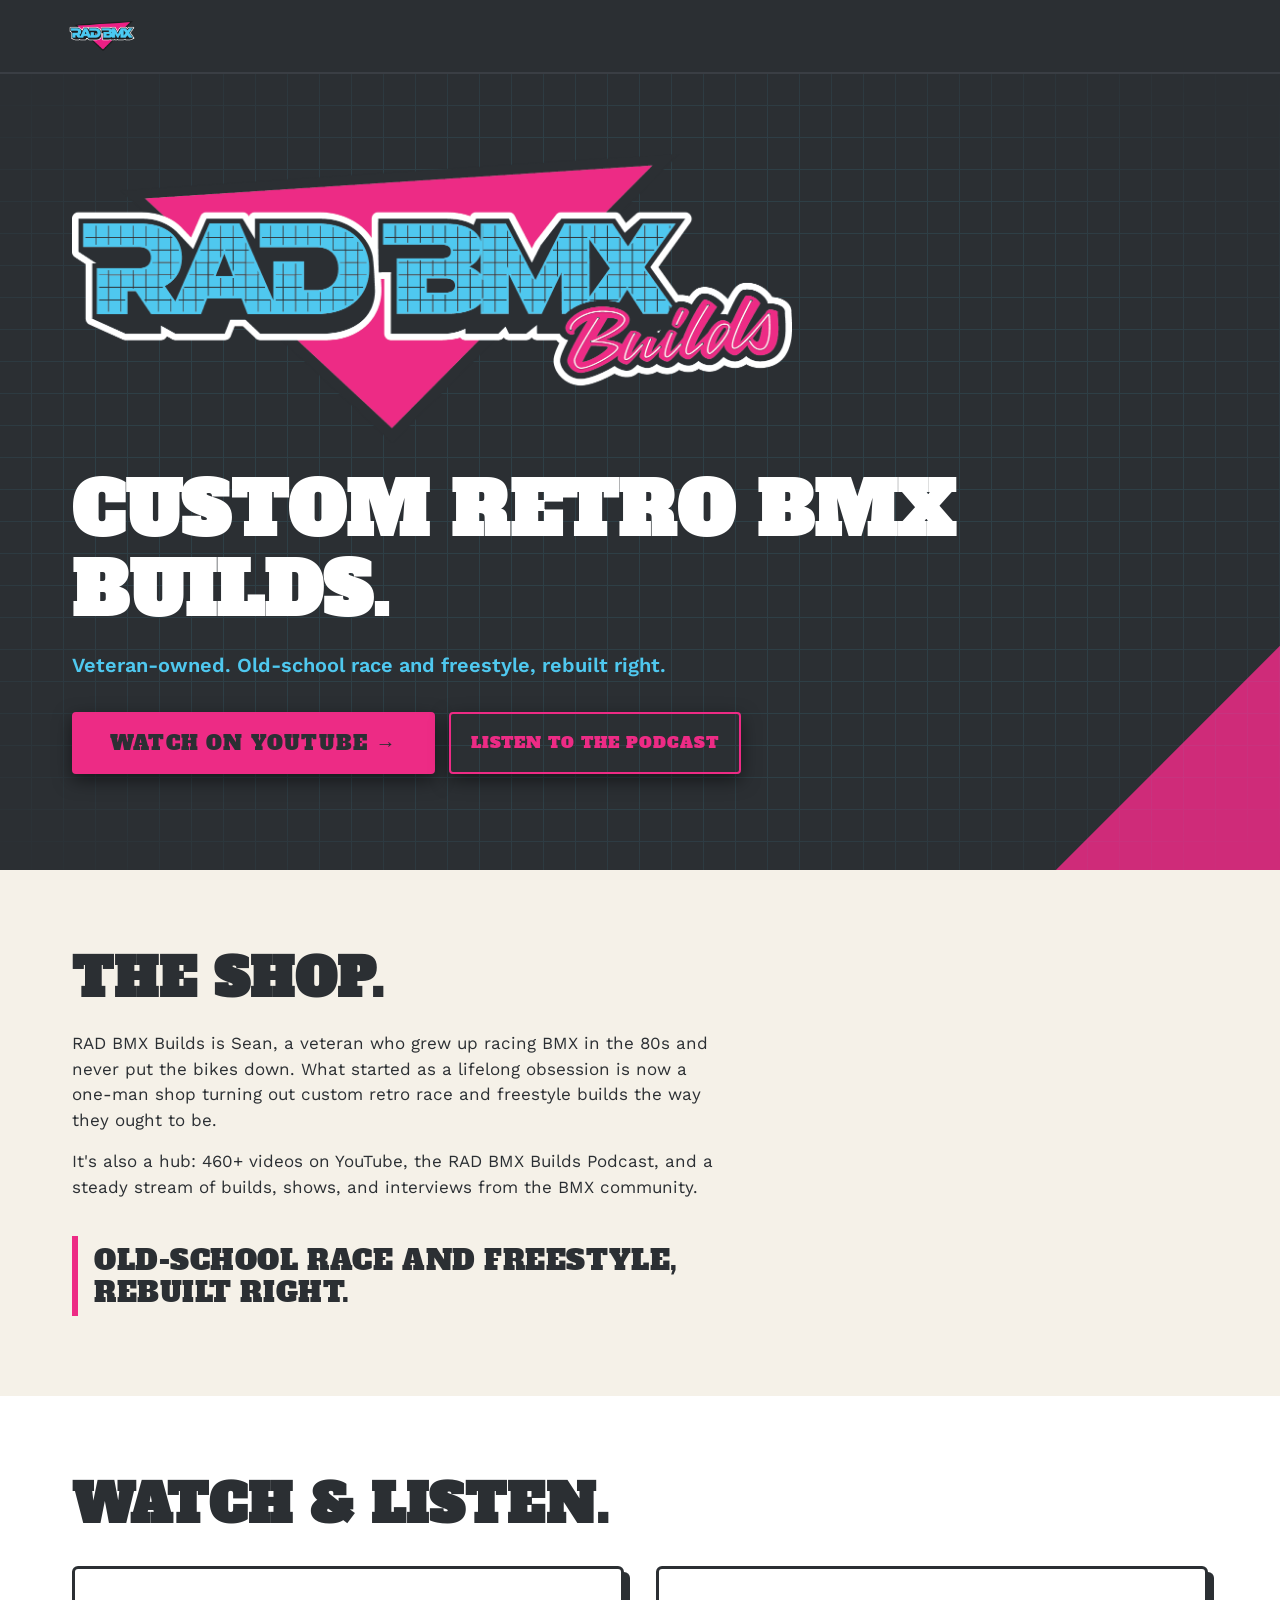
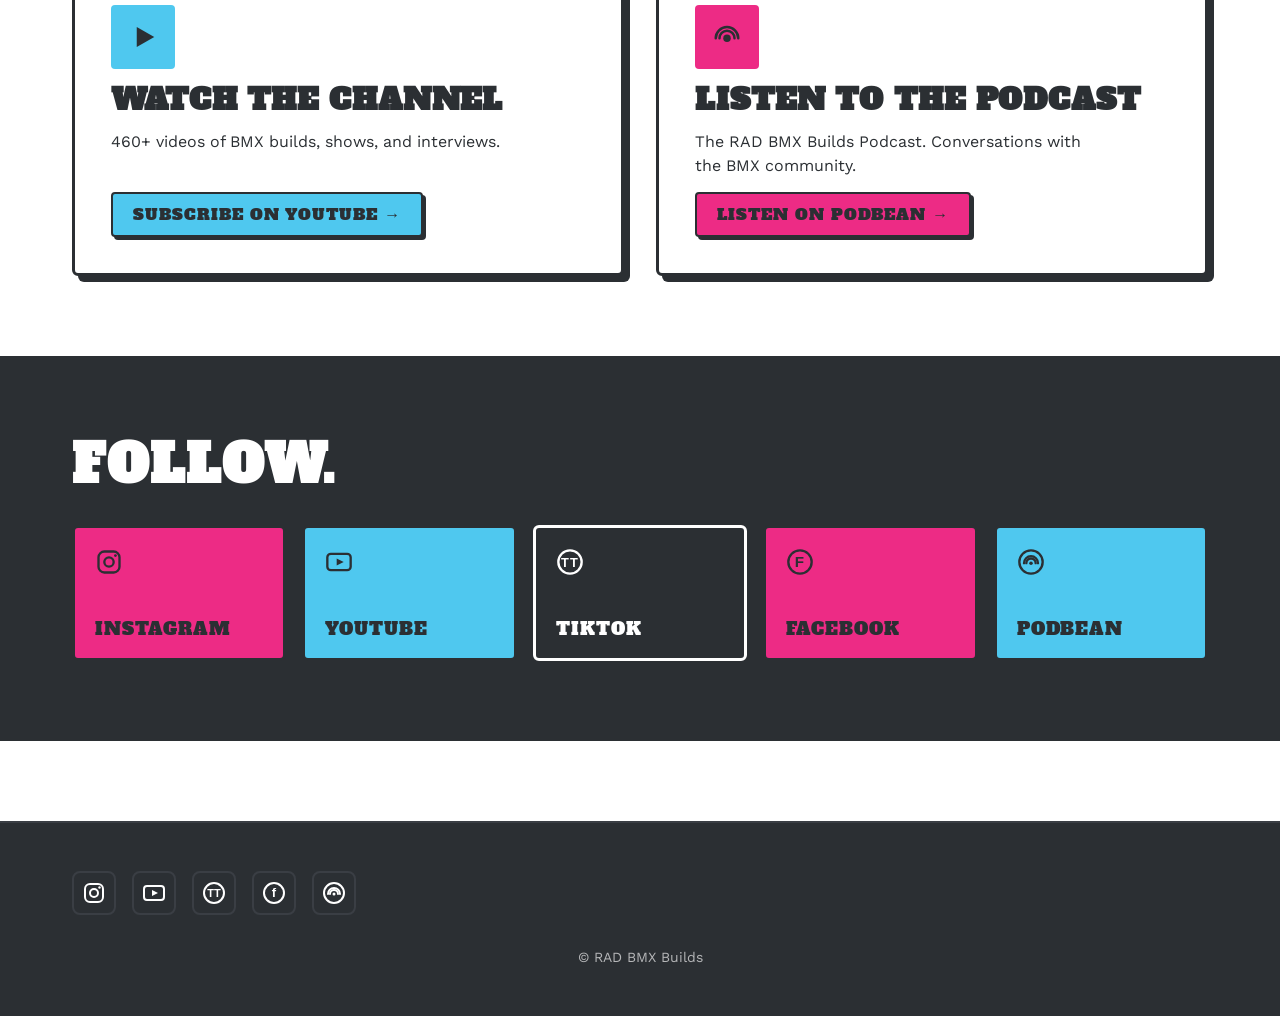
<file: index.html>
<!doctype html>
<html lang="en">
<head>
  <meta charset="utf-8">
  <meta name="viewport" content="width=device-width, initial-scale=1">

  <title>RAD BMX Builds | Custom 80s/90s Retro BMX Bikes</title>
  <meta name="description" content="Veteran-owned custom retro BMX builds. Watch the channel and tune in to the podcast from RAD BMX Builds.">

  <link rel="canonical" href="https://radbmxbuilds.com/">

  <!-- Favicons (generated from logos/image0.png - see README) -->
  <link rel="icon" href="favicon.ico" sizes="any">
  <link rel="apple-touch-icon" href="apple-touch-icon.png">

  <!-- Theme color - matches the ink header so mobile browser chrome blends in -->
  <meta name="theme-color" content="#2B2F33">

  <!-- Open Graph -->
  <meta property="og:type" content="website">
  <meta property="og:url" content="https://radbmxbuilds.com/">
  <meta property="og:title" content="RAD BMX Builds | Custom 80s/90s Retro BMX Bikes">
  <meta property="og:description" content="Veteran-owned custom retro BMX builds. Watch the channel and tune in to the podcast.">
  <meta property="og:image" content="https://radbmxbuilds.com/og-image.png">
  <meta property="og:image:width" content="1200">
  <meta property="og:image:height" content="630">
  <meta property="og:image:alt" content="RAD BMX Builds logo">

  <!-- Twitter card -->
  <meta name="twitter:card" content="summary_large_image">
  <meta name="twitter:title" content="RAD BMX Builds | Custom 80s/90s Retro BMX Bikes">
  <meta name="twitter:description" content="Veteran-owned custom retro BMX builds. Watch the channel and tune in to the podcast.">
  <meta name="twitter:image" content="https://radbmxbuilds.com/og-image.png">

  <!-- Structured data: Organization. sameAs mirrors the social links in the
       header/footer — keep in sync. -->
  <script type="application/ld+json">
  {
    "@context": "https://schema.org",
    "@type": "Organization",
    "name": "RAD BMX Builds",
    "url": "https://radbmxbuilds.com/",
    "logo": "https://radbmxbuilds.com/apple-touch-icon.png",
    "image": "https://radbmxbuilds.com/og-image.png",
    "description": "Veteran-owned custom retro BMX builds. Old-school race and freestyle, rebuilt right.",
    "sameAs": [
      "https://www.instagram.com/rad_bmx_builds/",
      "https://www.youtube.com/c/RadBMXBuilds",
      "https://www.tiktok.com/@rad_bmx_builds",
      "https://www.facebook.com/people/Rad-BMX-Builds/100064343102548/",
      "https://radbmxbuildspodcast.podbean.com"
    ]
  }
  </script>

  <!-- Google Fonts: Alfa Slab One (display) + Work Sans (body) -->
  <link rel="preconnect" href="https://fonts.googleapis.com">
  <link rel="preconnect" href="https://fonts.gstatic.com" crossorigin>
  <link rel="stylesheet" href="https://fonts.googleapis.com/css2?family=Alfa+Slab+One&family=Work+Sans:wght@400;600;700&display=swap">

  <link rel="stylesheet" href="css/styles.css">
</head>
<body>
<!-- ============================================================================
     Shared header - copied verbatim from docs/snippets/header.html.
     Brand mark only (no nav) — single content page.
     ============================================================================ -->
<header class="site-header">
  <a class="skip-link" href="#main">Skip to content</a>
  <div class="site-header__inner">
    <a class="site-brand" href="index.html" aria-label="RAD BMX Builds home">
      <img class="site-brand__mark" src="logos/image0.png" alt="RAD BMX Builds" width="48" height="48">
    </a>
  </div>
</header>

<main id="main">

  <!-- ==========================================================================
       Hero - ink background with pink + cyan accents. Ink chosen so the pink
       primary CTA reads as loud as possible against a saturated backdrop.
       ========================================================================== -->
  <section class="hero">
    <div class="hero__decor hero__decor--triangle" aria-hidden="true"></div>
    <div class="hero__decor hero__decor--grid" aria-hidden="true"></div>
    <div class="container hero__inner">
      <picture>
        <source type="image/webp" srcset="logos/RAD BMX Builds Logo_ BannerFinal.webp">
        <img class="hero__logo"
             src="logos/RAD BMX Builds Logo_ BannerFinal.png"
             alt=""
             width="1470" height="591"
             fetchpriority="high">
      </picture>
      <h1 class="hero__headline">Custom retro BMX builds.</h1>
      <p class="hero__subhead">Veteran-owned. Old-school race and freestyle, rebuilt right.</p>
      <div class="hero__ctas">
        <a class="btn btn--primary"
           href="https://www.youtube.com/c/RadBMXBuilds"
           target="_blank"
           rel="noopener noreferrer">Watch on YouTube &rarr;</a>
        <a class="btn btn--ghost btn--ghost-pink"
           href="https://radbmxbuildspodcast.podbean.com"
           target="_blank"
           rel="noopener noreferrer">Listen to the Podcast</a>
      </div>
    </div>
  </section>

  <!-- ==========================================================================
       About - cream background for visual rest after the ink hero.
       ========================================================================== -->
  <section class="about section" aria-labelledby="about-heading">
    <div class="container about__inner">
      <h2 id="about-heading" class="about__heading">The shop.</h2>
      <div class="about__body">
        <p>
          RAD BMX Builds is Sean, a veteran who grew up racing BMX in the 80s and never put the
          bikes down. What started as a lifelong obsession is now a one-man shop
          turning out custom retro race and freestyle builds the way they ought to be.
        </p>
        <p>
          It's also a hub: 460+ videos on YouTube, the RAD BMX Builds Podcast, and a steady stream
          of builds, shows, and interviews from the BMX community.
        </p>
        <blockquote class="about__pull">
          Old-school race and freestyle, rebuilt right.
        </blockquote>
      </div>
    </div>
  </section>

  <!-- ==========================================================================
       Watch + Listen - paper background, two typographic cards (YouTube pink
       accent, Podcast cyan accent - reinforces co-equal palette).
       ========================================================================== -->
  <section class="watch-listen section" aria-labelledby="watch-listen-heading">
    <div class="container">
      <h2 id="watch-listen-heading" class="watch-listen__heading">Watch &amp; listen.</h2>
      <div class="cards">
        <article class="card card--youtube">
          <div class="card__visual card__visual--youtube" aria-hidden="true">
            <svg viewBox="0 0 64 64" class="card__icon" focusable="false">
              <polygon points="22,16 50,32 22,48" fill="currentColor"/>
            </svg>
          </div>
          <h3 class="card__heading">Watch the channel</h3>
          <p class="card__body">460+ videos of BMX builds, shows, and interviews.</p>
          <a class="btn btn--ghost"
             href="https://www.youtube.com/c/RadBMXBuilds"
             target="_blank"
             rel="noopener noreferrer">Subscribe on YouTube &rarr;</a>
        </article>
        <article class="card card--podcast">
          <div class="card__visual card__visual--podcast" aria-hidden="true">
            <svg viewBox="0 0 64 64" class="card__icon" focusable="false">
              <circle cx="32" cy="34" r="6" fill="currentColor"/>
              <path d="M20 34 a12 12 0 0 1 24 0" fill="none" stroke="currentColor" stroke-width="4" stroke-linecap="round"/>
              <path d="M14 34 a18 18 0 0 1 36 0" fill="none" stroke="currentColor" stroke-width="4" stroke-linecap="round"/>
            </svg>
          </div>
          <h3 class="card__heading">Listen to the podcast</h3>
          <p class="card__body">The RAD BMX Builds Podcast. Conversations with the BMX community.</p>
          <a class="btn btn--ghost btn--ghost-pink"
             href="https://radbmxbuildspodcast.podbean.com"
             target="_blank"
             rel="noopener noreferrer">Listen on Podbean &rarr;</a>
        </article>
      </div>
    </div>
  </section>

  <!-- ==========================================================================
       Follow strip - ink background, alternating pink / cyan / ink tiles.
       Social URLs match docs/snippets/footer.html exactly.
       ========================================================================== -->
  <section class="follow-strip section" aria-labelledby="follow-strip-heading">
    <div class="container">
      <h2 id="follow-strip-heading" class="follow-strip__heading">Follow.</h2>
      <ul class="follow-strip__tiles">
        <li>
          <a class="follow-tile follow-tile--pink"
             href="https://www.instagram.com/rad_bmx_builds/"
             target="_blank"
             rel="noopener noreferrer"
             aria-label="RAD BMX Builds on Instagram">
            <svg class="follow-tile__icon" viewBox="0 0 24 24" aria-hidden="true" focusable="false">
              <rect x="3" y="3" width="18" height="18" rx="5" ry="5" fill="none" stroke="currentColor" stroke-width="2"/>
              <circle cx="12" cy="12" r="4" fill="none" stroke="currentColor" stroke-width="2"/>
              <circle cx="17.5" cy="6.5" r="1.2" fill="currentColor"/>
            </svg>
            <span class="follow-tile__label">Instagram</span>
          </a>
        </li>
        <li>
          <a class="follow-tile follow-tile--cyan"
             href="https://www.youtube.com/c/RadBMXBuilds"
             target="_blank"
             rel="noopener noreferrer"
             aria-label="RAD BMX Builds on YouTube">
            <svg class="follow-tile__icon" viewBox="0 0 24 24" aria-hidden="true" focusable="false">
              <rect x="2" y="5" width="20" height="14" rx="3" ry="3" fill="none" stroke="currentColor" stroke-width="2"/>
              <polygon points="10,9 16,12 10,15" fill="currentColor"/>
            </svg>
            <span class="follow-tile__label">YouTube</span>
          </a>
        </li>
        <li>
          <a class="follow-tile follow-tile--ink"
             href="https://www.tiktok.com/@rad_bmx_builds"
             target="_blank"
             rel="noopener noreferrer"
             aria-label="RAD BMX Builds on TikTok">
            <svg class="follow-tile__icon" viewBox="0 0 24 24" aria-hidden="true" focusable="false">
              <text x="12" y="16" text-anchor="middle" font-family="Arial, sans-serif" font-weight="700" font-size="11" fill="currentColor">TT</text>
              <circle cx="12" cy="12" r="10" fill="none" stroke="currentColor" stroke-width="2"/>
            </svg>
            <span class="follow-tile__label">TikTok</span>
          </a>
        </li>
        <li>
          <a class="follow-tile follow-tile--pink"
             href="https://www.facebook.com/people/Rad-BMX-Builds/100064343102548/"
             target="_blank"
             rel="noopener noreferrer"
             aria-label="RAD BMX Builds on Facebook">
            <svg class="follow-tile__icon" viewBox="0 0 24 24" aria-hidden="true" focusable="false">
              <circle cx="12" cy="12" r="10" fill="none" stroke="currentColor" stroke-width="2"/>
              <text x="12" y="16" text-anchor="middle" font-family="Arial, sans-serif" font-weight="700" font-size="13" fill="currentColor">f</text>
            </svg>
            <span class="follow-tile__label">Facebook</span>
          </a>
        </li>
        <li>
          <a class="follow-tile follow-tile--cyan"
             href="https://radbmxbuildspodcast.podbean.com"
             target="_blank"
             rel="noopener noreferrer"
             aria-label="RAD BMX Builds podcast on Podbean">
            <svg class="follow-tile__icon" viewBox="0 0 24 24" aria-hidden="true" focusable="false">
              <circle cx="12" cy="12" r="10" fill="none" stroke="currentColor" stroke-width="2"/>
              <path d="M8 13 a4 4 0 0 1 8 0" fill="none" stroke="currentColor" stroke-width="2" stroke-linecap="round"/>
              <path d="M6 13 a6 6 0 0 1 12 0" fill="none" stroke="currentColor" stroke-width="2" stroke-linecap="round"/>
              <circle cx="12" cy="13" r="1.5" fill="currentColor"/>
            </svg>
            <span class="follow-tile__label">Podbean</span>
          </a>
        </li>
      </ul>
    </div>
  </section>

</main>

<!-- ============================================================================
     Shared footer - copied verbatim from docs/snippets/footer.html.
     ============================================================================ -->
<footer class="site-footer">
  <div class="container site-footer__inner">
    <ul class="social-links" aria-label="Social media">
      <li>
        <a class="social-link"
           href="https://www.instagram.com/rad_bmx_builds/"
           target="_blank"
           rel="noopener noreferrer"
           aria-label="RAD BMX Builds on Instagram">
          <svg class="social-link__icon" viewBox="0 0 24 24" aria-hidden="true" focusable="false">
            <rect x="3" y="3" width="18" height="18" rx="5" ry="5" fill="none" stroke="currentColor" stroke-width="2"/>
            <circle cx="12" cy="12" r="4" fill="none" stroke="currentColor" stroke-width="2"/>
            <circle cx="17.5" cy="6.5" r="1.2" fill="currentColor"/>
          </svg>
        </a>
      </li>
      <li>
        <a class="social-link"
           href="https://www.youtube.com/c/RadBMXBuilds"
           target="_blank"
           rel="noopener noreferrer"
           aria-label="RAD BMX Builds on YouTube">
          <svg class="social-link__icon" viewBox="0 0 24 24" aria-hidden="true" focusable="false">
            <rect x="2" y="5" width="20" height="14" rx="3" ry="3" fill="none" stroke="currentColor" stroke-width="2"/>
            <polygon points="10,9 16,12 10,15" fill="currentColor"/>
          </svg>
        </a>
      </li>
      <li>
        <a class="social-link"
           href="https://www.tiktok.com/@rad_bmx_builds"
           target="_blank"
           rel="noopener noreferrer"
           aria-label="RAD BMX Builds on TikTok">
          <svg class="social-link__icon" viewBox="0 0 24 24" aria-hidden="true" focusable="false">
            <text x="12" y="16" text-anchor="middle" font-family="Arial, sans-serif" font-weight="700" font-size="11" fill="currentColor">TT</text>
            <circle cx="12" cy="12" r="10" fill="none" stroke="currentColor" stroke-width="2"/>
          </svg>
        </a>
      </li>
      <li>
        <a class="social-link"
           href="https://www.facebook.com/people/Rad-BMX-Builds/100064343102548/"
           target="_blank"
           rel="noopener noreferrer"
           aria-label="RAD BMX Builds on Facebook">
          <svg class="social-link__icon" viewBox="0 0 24 24" aria-hidden="true" focusable="false">
            <circle cx="12" cy="12" r="10" fill="none" stroke="currentColor" stroke-width="2"/>
            <text x="12" y="16" text-anchor="middle" font-family="Arial, sans-serif" font-weight="700" font-size="13" fill="currentColor">f</text>
          </svg>
        </a>
      </li>
      <li>
        <a class="social-link"
           href="https://radbmxbuildspodcast.podbean.com"
           target="_blank"
           rel="noopener noreferrer"
           aria-label="RAD BMX Builds podcast on Podbean">
          <svg class="social-link__icon" viewBox="0 0 24 24" aria-hidden="true" focusable="false">
            <circle cx="12" cy="12" r="10" fill="none" stroke="currentColor" stroke-width="2"/>
            <path d="M8 13 a4 4 0 0 1 8 0" fill="none" stroke="currentColor" stroke-width="2" stroke-linecap="round"/>
            <path d="M6 13 a6 6 0 0 1 12 0" fill="none" stroke="currentColor" stroke-width="2" stroke-linecap="round"/>
            <circle cx="12" cy="13" r="1.5" fill="currentColor"/>
          </svg>
        </a>
      </li>
    </ul>

    <p class="site-footer__copy">&copy; RAD BMX Builds</p>
  </div>
</footer>
</body>
</html>
</file>
<file: css/styles.css>
/* ==========================================================================
   RAD BMX Builds — main stylesheet (foundation)
   --------------------------------------------------------------------------
   This file establishes the design-system foundation only: palette, type,
   reset/base, breakpoints, and layout utilities. Component styles
   (header, hero, footer, buttons, etc.) live further down the build in
   later task sections and should be appended below this foundation.

   Design source of truth: SPEC.md Design Direction. Palette hex values
   were sampled from the banner logo and are LOCKED — do not "correct"
   them to look more saturated / on-trend.

   Fonts are loaded via <link> tags in each HTML page's <head> (see block
   below). @import is intentionally NOT used here because it blocks
   parallel downloads and delays first paint.
   ========================================================================== */

/* --------------------------------------------------------------------------
   Google Fonts — HTML <head> block (copy into index.html)
   --------------------------------------------------------------------------
   <link rel="preconnect" href="https://fonts.googleapis.com">
   <link rel="preconnect" href="https://fonts.gstatic.com" crossorigin>
   <link rel="stylesheet" href="https://fonts.googleapis.com/css2?family=Alfa+Slab+One&family=Work+Sans:wght@400;600;700&display=swap">

   Alfa Slab One ships in a single weight (400). Work Sans is loaded at
   400 (body), 600 (emphasis), 700 (strong / nav).
   -------------------------------------------------------------------------- */

/* --------------------------------------------------------------------------
   Brand palette commentary
   --------------------------------------------------------------------------
   Pink (#ED2B85) and Cyan (#4FC8EF) are CO-EQUAL primary brand accents.
   Neither is "the" primary — they alternate by context (e.g. primary CTA
   may be pink on one section and cyan on another, per zine aesthetic).
   Do not promote one over the other in future edits.
   -------------------------------------------------------------------------- */

:root {
  /* Palette */
  --color-pink: #ED2B85;       /* co-primary brand accent */
  --color-cyan: #4FC8EF;       /* co-primary brand accent */
  --color-ink: #2B2F33;        /* warm charcoal — text, outlines (NOT pure black) */
  --color-paper: #FFFFFF;      /* crisp backgrounds, highlights */
  --color-cream: #F5F1E8;      /* optional warm off-white for large section fills */
  --color-ink-soft: #3A3E44;   /* derived — dividers, low-weight borders */

  /* Typography */
  --font-display: "Alfa Slab One", Georgia, serif;
  --font-body: "Work Sans", system-ui, -apple-system, "Segoe UI", Roboto, sans-serif;

  /* Spacing scale — used by sections and components */
  --space-1: 0.5rem;
  --space-2: 1rem;
  --space-3: 1.5rem;
  --space-4: 2rem;
  --space-6: 3rem;
  --space-8: 5rem;

  /* Layout */
  --container-max: 1200px;
}

/* --------------------------------------------------------------------------
   Breakpoints (mobile-first):
     base:    <=767px   — default styles, no media query
     tablet:  @media (min-width: 768px)
     desktop: @media (min-width: 1200px)
   -------------------------------------------------------------------------- */

/* ==========================================================================
   Reset / base
   ========================================================================== */

*,
*::before,
*::after {
  box-sizing: border-box;
}

html {
  -webkit-text-size-adjust: 100%; /* prevent iOS auto-upscale on orientation change */
}

body {
  margin: 0;
  font-family: var(--font-body);
  color: var(--color-ink);
  background: var(--color-paper);
  line-height: 1.5;
  -webkit-font-smoothing: antialiased;
}

img {
  max-width: 100%;
  height: auto;
  display: block;
}

a {
  color: inherit; /* style per-context in component sections */
}

h1,
h2,
h3,
h4 {
  font-family: var(--font-display);
  line-height: 1.1;
  margin: 0; /* sections own vertical rhythm */
}

/* --------------------------------------------------------------------------
   Reduced-motion respect — scaffold only. Any transition/animation we
   add later should be wrapped in or overridden by this block so users
   who prefer reduced motion get a calmer experience.
   -------------------------------------------------------------------------- */
@media (prefers-reduced-motion: reduce) {
  *,
  *::before,
  *::after {
    animation-duration: 0.01ms !important;
    animation-iteration-count: 1 !important;
    transition-duration: 0.01ms !important;
    scroll-behavior: auto !important;
  }
}

/* ==========================================================================
   Layout utilities
   ========================================================================== */

.container {
  max-width: var(--container-max);
  margin-inline: auto;
  padding-inline: 1.25rem;
}

.section {
  padding-block: 3rem;
}

@media (min-width: 768px) {
  .container {
    padding-inline: 2rem;
  }

  .section {
    padding-block: 5rem;
  }
}

/* ==========================================================================
   Section 3 — Shared Header, Nav, and Footer
   --------------------------------------------------------------------------
   Everything below this divider is Section 3 component CSS. It depends on
   the foundation above (custom properties, reset, layout utilities) but
   does NOT modify it. Safe to delete as a block if the header/footer are
   ever rebuilt from scratch.
   ========================================================================== */

/* --------------------------------------------------------------------------
   Skip link — first focusable element on every page. Visually hidden
   until focused by keyboard; becomes a prominent pink pill when focused.
   -------------------------------------------------------------------------- */

.skip-link {
  position: absolute;
  top: 0;
  left: 0;
  padding: 0.5rem 0.875rem;
  background: var(--color-cyan); /* cyan on ink text = ~8:1 (AA); pink + ink failed AA */
  color: var(--color-ink);
  font-family: var(--font-display);
  text-transform: uppercase;
  letter-spacing: 0.05em;
  text-decoration: none;
  /* Visually hide without removing from the a11y tree. */
  clip: rect(0 0 0 0);
  clip-path: inset(50%);
  height: 1px;
  width: 1px;
  overflow: hidden;
  white-space: nowrap;
  z-index: 20;
}

.skip-link:focus,
.skip-link:focus-visible {
  clip: auto;
  clip-path: none;
  height: auto;
  width: auto;
  overflow: visible;
  white-space: normal;
  top: var(--space-1);
  left: var(--space-1);
  outline: 2px solid var(--color-ink);
  outline-offset: 2px;
}

/* --------------------------------------------------------------------------
   Site header — sticky, ink background, paper text. Establishes the
   zine-aesthetic contrast before the user scrolls one pixel.
   -------------------------------------------------------------------------- */

.site-header {
  position: sticky;
  top: 0;
  z-index: 10;
  background: var(--color-ink);
  color: var(--color-paper);
  border-bottom: 2px solid var(--color-ink-soft);
}

.site-header__inner {
  display: flex;
  align-items: center;
  justify-content: space-between;
  gap: var(--space-2);
  max-width: var(--container-max);
  margin-inline: auto;
  padding: 0.75rem 1.25rem;
}

.site-brand {
  display: inline-flex;
  align-items: center;
  text-decoration: none;
  color: inherit;
}

.site-brand__mark {
  max-height: 40px;
  width: auto;
  display: block;
}

/* Tablet+ — larger brand mark. */
@media (min-width: 768px) {
  .site-brand__mark {
    max-height: 48px;
  }
}

/* ==========================================================================
   Site footer
   ========================================================================== */

.site-footer {
  background: var(--color-ink);
  color: var(--color-paper);
  padding-block: var(--space-6);
  margin-top: var(--space-8);
  border-top: 2px solid var(--color-ink-soft);
}

.site-footer__inner {
  display: flex;
  flex-direction: column;
  align-items: center;
  gap: var(--space-3);
  text-align: center;
}

.social-links {
  list-style: none;
  margin: 0;
  padding: 0;
  display: flex;
  flex-wrap: wrap;
  justify-content: center;
  gap: var(--space-2);
}

.social-link {
  display: inline-flex;
  align-items: center;
  justify-content: center;
  width: 44px;
  height: 44px;
  border-radius: 8px;
  border: 2px solid var(--color-ink-soft);
  color: var(--color-paper);
  text-decoration: none;
  transition: background-color 150ms ease, color 150ms ease, border-color 150ms ease;
}

.social-link:hover {
  background: var(--color-pink);
  color: var(--color-ink);
  border-color: var(--color-pink);
}

.social-link:focus-visible {
  outline: 2px solid var(--color-cyan);
  outline-offset: 2px;
  background: var(--color-cyan);
  color: var(--color-ink);
  border-color: var(--color-cyan);
}

.social-link__icon {
  width: 24px;
  height: 24px;
  display: block;
}

.site-footer__copy {
  margin: 0;
  font-size: 0.875rem;
  /* Light warm gray — readable on ink at ~9:1. Hex fallback for Safari <16.2
     (ink-soft on ink is ~1.1:1 and was nearly invisible there). color-mix
     override below gives modern browsers the derived value. */
  color: #B5B6B8;
  color: color-mix(in srgb, var(--color-paper) 65%, var(--color-ink));
}

@media (min-width: 768px) {
  .site-footer__inner {
    flex-direction: row;
    justify-content: space-between;
    align-items: center;
    text-align: left;
    flex-wrap: wrap;
    gap: var(--space-4);
  }

  .social-links {
    justify-content: flex-end;
  }

  .site-footer__copy {
    flex-basis: 100%;
    text-align: center;
  }
}

/* ==========================================================================
   Section 5 — Home page components
   --------------------------------------------------------------------------
   Styles below are scoped to the home page (index.html). Order matches
   the home page section order: buttons, hero, about,
   watch+listen cards, follow strip. Safe to delete as a block if the
   home page is ever rebuilt.
   ========================================================================== */

/* ==== Buttons ========================================================== */
/* Boxy, tracked, display-font buttons sized for the zine aesthetic.
   Hierarchy enforced at the CSS level:
     .btn--primary  > .btn--ghost  (primary has a solid fill + larger padding)
   This hierarchy is SPEC-level (R2, CTA hierarchy) — do not flatten. */

.btn {
  display: inline-flex;
  align-items: center;
  justify-content: center;
  gap: 0.5rem;
  padding: 0.75rem 1.25rem;
  font-family: var(--font-display);
  font-size: 1rem;
  text-transform: uppercase;
  letter-spacing: 0.06em;
  text-decoration: none;
  border: 2px solid transparent;
  border-radius: 4px;
  cursor: pointer;
  line-height: 1.1;
  transition: background-color 150ms ease, color 150ms ease, border-color 150ms ease, transform 150ms ease;
}

.btn:focus-visible {
  outline: 3px solid var(--color-cyan);
  outline-offset: 3px;
}

/* Primary — solid pink fill on ink, readable and loud. Pink > cyan here
   because the hero background is ink, so pink has more pop. */
.btn--primary {
  background: var(--color-pink);
  color: var(--color-ink);
  border-color: var(--color-pink);
  /* Visibly larger than .btn--ghost: more padding + larger type. */
  padding: 1rem 2rem;
  font-size: 1.125rem;
}

.btn--primary:hover,
.btn--primary:focus-visible {
  background: var(--color-cyan);
  border-color: var(--color-cyan);
  color: var(--color-ink);
}

/* Ghost — outline style for secondary CTAs (YouTube, podcast). Cyan
   border + cyan text. Inverts on hover (cyan fill, ink text). */
.btn--ghost {
  background: transparent;
  color: var(--color-cyan);
  border-color: var(--color-cyan);
}

.btn--ghost:hover,
.btn--ghost:focus-visible {
  background: var(--color-cyan);
  color: var(--color-ink);
}

/* Alternate ghost variant for sections where cyan is already the dominant
   accent — swap to pink so the palette stays balanced in context. */
.btn--ghost-pink {
  color: var(--color-pink);
  border-color: var(--color-pink);
}

.btn--ghost-pink:hover,
.btn--ghost-pink:focus-visible {
  background: var(--color-pink);
  color: var(--color-ink);
}

@media (min-width: 768px) {
  .btn--primary {
    padding: 1.125rem 2.25rem;
    font-size: 1.25rem;
  }
}

/* ==== Home: hero ======================================================= */
/* Full-bleed ink background with pink triangle + cyan grid motifs lifted
   from the logo. No photography — the type IS the design. */

.hero {
  position: relative;
  overflow: hidden;
  background: var(--color-ink);
  color: var(--color-paper);
  padding-block: 3.5rem 4rem;
  isolation: isolate; /* keep decorative layers behind the container */
}

.hero__inner {
  position: relative;
  z-index: 1;
  display: flex;
  flex-direction: column;
  align-items: flex-start;
  gap: 1.25rem;
}

.hero__logo {
  width: 100%;
  max-width: min(90vw, 520px);
  height: auto;
  margin-bottom: 0.5rem;
}

.hero__headline {
  font-family: var(--font-display);
  text-transform: uppercase;
  letter-spacing: 0.01em;
  color: var(--color-paper);
  font-size: clamp(2.25rem, 6vw + 1rem, 4.5rem);
  margin: 0;
  max-width: 18ch;
}

.hero__subhead {
  font-size: clamp(1rem, 0.5vw + 0.9rem, 1.25rem);
  color: var(--color-cyan);
  margin: 0;
  max-width: 48ch;
  font-weight: 600;
}

.hero__ctas {
  display: flex;
  flex-wrap: wrap;
  gap: 0.875rem;
  margin-top: 0.75rem;
}

/* Lift the hero CTAs off the busy triangle/grid decor behind them so both
   buttons stay legible — a soft dark shadow separates their edges from the
   pink triangle and cyan grid. */
.hero__ctas .btn {
  box-shadow: 0 6px 18px rgba(0, 0, 0, 0.5);
  transition: box-shadow 150ms ease, background-color 150ms ease, color 150ms ease, border-color 150ms ease, transform 150ms ease;
}

.hero__ctas .btn:hover,
.hero__ctas .btn:focus-visible {
  box-shadow: 0 8px 22px rgba(0, 0, 0, 0.55);
}

/* Decorative pink triangle (zine motif) — bottom right, bleeds off edge. */
.hero__decor--triangle {
  position: absolute;
  right: -4rem;
  bottom: -4rem;
  width: 18rem;
  height: 18rem;
  background: var(--color-pink);
  clip-path: polygon(100% 0, 100% 100%, 0 100%);
  opacity: 0.85;
  z-index: 0;
  pointer-events: none;
}

/* Cyan grid — full-bleed graph-paper backdrop behind hero content.
   Low opacity so it reads as zine texture, not as competing UI. */
.hero__decor--grid {
  position: absolute;
  inset: 0;
  background-image:
    linear-gradient(var(--color-cyan) 1px, transparent 1px),
    linear-gradient(90deg, var(--color-cyan) 1px, transparent 1px);
  background-size: 1.5rem 1.5rem;
  background-position: -1px -1px; /* aligns 1px lines crisply */
  opacity: 0.1;
  z-index: 0;
  pointer-events: none;
  /* Soft fade at the edges so the grid doesn't fight the section borders. */
  -webkit-mask-image: radial-gradient(ellipse at center, black 60%, transparent 100%);
          mask-image: radial-gradient(ellipse at center, black 60%, transparent 100%);
}

@media (min-width: 768px) {
  .hero {
    padding-block: 5rem 6rem;
  }

  .hero__logo {
    max-width: 720px;
  }

  .hero__decor--triangle {
    width: 26rem;
    height: 26rem;
    right: -6rem;
    bottom: -6rem;
  }

  .hero__decor--grid {
    background-size: 2rem 2rem; /* slightly larger cells on desktop for legible texture */
  }
}

/* ==== Home: about ====================================================== */
/* Cream background — a beat of visual rest after the ink hero.
   Type still carries the personality. */

.about {
  background: var(--color-cream);
  color: var(--color-ink);
}

.about__heading {
  font-family: var(--font-display);
  text-transform: uppercase;
  letter-spacing: 0.02em;
  font-size: clamp(2rem, 4vw + 1rem, 3.25rem);
  margin: 0 0 1.5rem;
  color: var(--color-ink);
}

.about__body {
  display: grid;
  gap: 1rem;
  max-width: 60ch;
  font-size: 1.0625rem;
}

.about__body p {
  margin: 0;
}

.about__pull {
  margin: 1.25rem 0 0;
  padding: 0.5rem 0 0.5rem 1rem;
  border-left: 6px solid var(--color-pink);
  font-family: var(--font-display);
  text-transform: uppercase;
  font-size: clamp(1.25rem, 1.5vw + 0.9rem, 1.75rem);
  line-height: 1.15;
  color: var(--color-ink);
  letter-spacing: 0.02em;
}

/* ==== Home: watch + listen cards ======================================= */
/* Paper background. Two zine-styled cards, alternating pink/cyan accents
   so the palette stays balanced inside this section. */

.watch-listen {
  background: var(--color-paper);
  color: var(--color-ink);
}

.watch-listen__heading {
  font-family: var(--font-display);
  text-transform: uppercase;
  letter-spacing: 0.02em;
  font-size: clamp(2rem, 4vw + 1rem, 3.25rem);
  margin: 0 0 2rem;
}

.cards {
  display: grid;
  grid-template-columns: 1fr;
  gap: 1.5rem;
}

.card {
  display: flex;
  flex-direction: column;
  gap: 0.875rem;
  padding: 1.75rem;
  background: var(--color-paper);
  border: 3px solid var(--color-ink);
  border-radius: 6px;
  box-shadow: 6px 6px 0 0 var(--color-ink);
}

.card__visual {
  display: inline-flex;
  align-items: center;
  justify-content: center;
  width: 4rem;
  height: 4rem;
  border-radius: 4px;
}

.card__visual--youtube {
  background: var(--color-cyan);
  color: var(--color-ink);
}

.card__visual--podcast {
  background: var(--color-pink);
  color: var(--color-ink);
}

.card__icon {
  width: 2.5rem;
  height: 2.5rem;
  display: block;
}

.card__heading {
  font-family: var(--font-display);
  text-transform: uppercase;
  letter-spacing: 0.03em;
  font-size: clamp(1.375rem, 1.5vw + 0.9rem, 1.875rem);
  margin: 0;
  line-height: 1.1;
}

.card__body {
  margin: 0;
  font-size: 1rem;
  max-width: 40ch;
}

.card .btn {
  align-self: flex-start;
  margin-top: auto;
}

/* Card CTAs sit on a white card, where the cyan/pink ghost outlines read
   faint (cyan-on-white especially). Fill each with its card's accent color
   + ink text for strong contrast, and echo the card's hard offset shadow so
   they read as sticker-style buttons. Ordered so the pink override (Podbean,
   which carries both ghost classes) wins over the cyan base. */
.card .btn--ghost {
  background: var(--color-cyan);
  color: var(--color-ink);
  border-color: var(--color-ink);
  box-shadow: 3px 3px 0 0 var(--color-ink);
}

.card .btn--ghost:hover,
.card .btn--ghost:focus-visible {
  background: var(--color-ink);
  color: var(--color-paper);
  border-color: var(--color-ink);
}

.card .btn--ghost-pink {
  background: var(--color-pink);
  color: var(--color-ink);
}

.card .btn--ghost-pink:hover,
.card .btn--ghost-pink:focus-visible {
  background: var(--color-ink);
  color: var(--color-paper);
}

@media (min-width: 768px) {
  .cards {
    grid-template-columns: 1fr 1fr;
    gap: 2rem;
  }

  .card {
    padding: 2.25rem;
  }
}

/* ==== Home: follow strip =============================================== */
/* Ink background with alternating pink / cyan / ink tiles. Per SPEC:
   neither pink nor cyan should dominate — the ink tiles break up any
   solid run of one color. */

.follow-strip {
  background: var(--color-ink);
  color: var(--color-paper);
}

.follow-strip__heading {
  font-family: var(--font-display);
  text-transform: uppercase;
  letter-spacing: 0.04em;
  font-size: clamp(2rem, 4vw + 1rem, 3.25rem);
  margin: 0 0 2rem;
  color: var(--color-paper);
}

.follow-strip__tiles {
  list-style: none;
  margin: 0;
  padding: 0;
  display: grid;
  grid-template-columns: repeat(2, 1fr);
  gap: 0.75rem;
}

.follow-tile {
  display: flex;
  flex-direction: column;
  align-items: flex-start;
  justify-content: space-between;
  gap: 0.75rem;
  min-height: 7rem;
  padding: 1rem 1.125rem;
  text-decoration: none;
  border: 3px solid var(--color-ink);
  border-radius: 6px;
  font-family: var(--font-display);
  text-transform: uppercase;
  letter-spacing: 0.06em;
  transition: transform 150ms ease, background-color 150ms ease, color 150ms ease, border-color 150ms ease;
}

.follow-tile__icon {
  width: 1.75rem;
  height: 1.75rem;
  display: block;
}

.follow-tile__label {
  font-size: 1.125rem;
  line-height: 1.1;
}

.follow-tile--pink {
  background: var(--color-pink);
  color: var(--color-ink);
  border-color: var(--color-ink);
}

.follow-tile--cyan {
  background: var(--color-cyan);
  color: var(--color-ink);
  border-color: var(--color-ink);
}

.follow-tile--ink {
  background: var(--color-ink);
  color: var(--color-paper);
  border-color: var(--color-paper);
}

.follow-tile:hover {
  transform: translate(-2px, -2px);
}

.follow-tile:focus-visible {
  outline: 3px solid var(--color-paper);
  outline-offset: 3px;
}

.follow-tile--pink:hover,
.follow-tile--pink:focus-visible {
  background: var(--color-paper);
  color: var(--color-ink);
  border-color: var(--color-pink);
}

.follow-tile--cyan:hover,
.follow-tile--cyan:focus-visible {
  background: var(--color-paper);
  color: var(--color-ink);
  border-color: var(--color-cyan);
}

.follow-tile--ink:hover,
.follow-tile--ink:focus-visible {
  background: var(--color-pink);
  color: var(--color-ink);
  border-color: var(--color-ink);
}

@media (min-width: 768px) {
  .follow-strip__tiles {
    grid-template-columns: repeat(5, 1fr);
    gap: 1rem;
  }

  .follow-tile {
    min-height: 8.5rem;
    padding: 1.25rem;
  }
}
</file>
